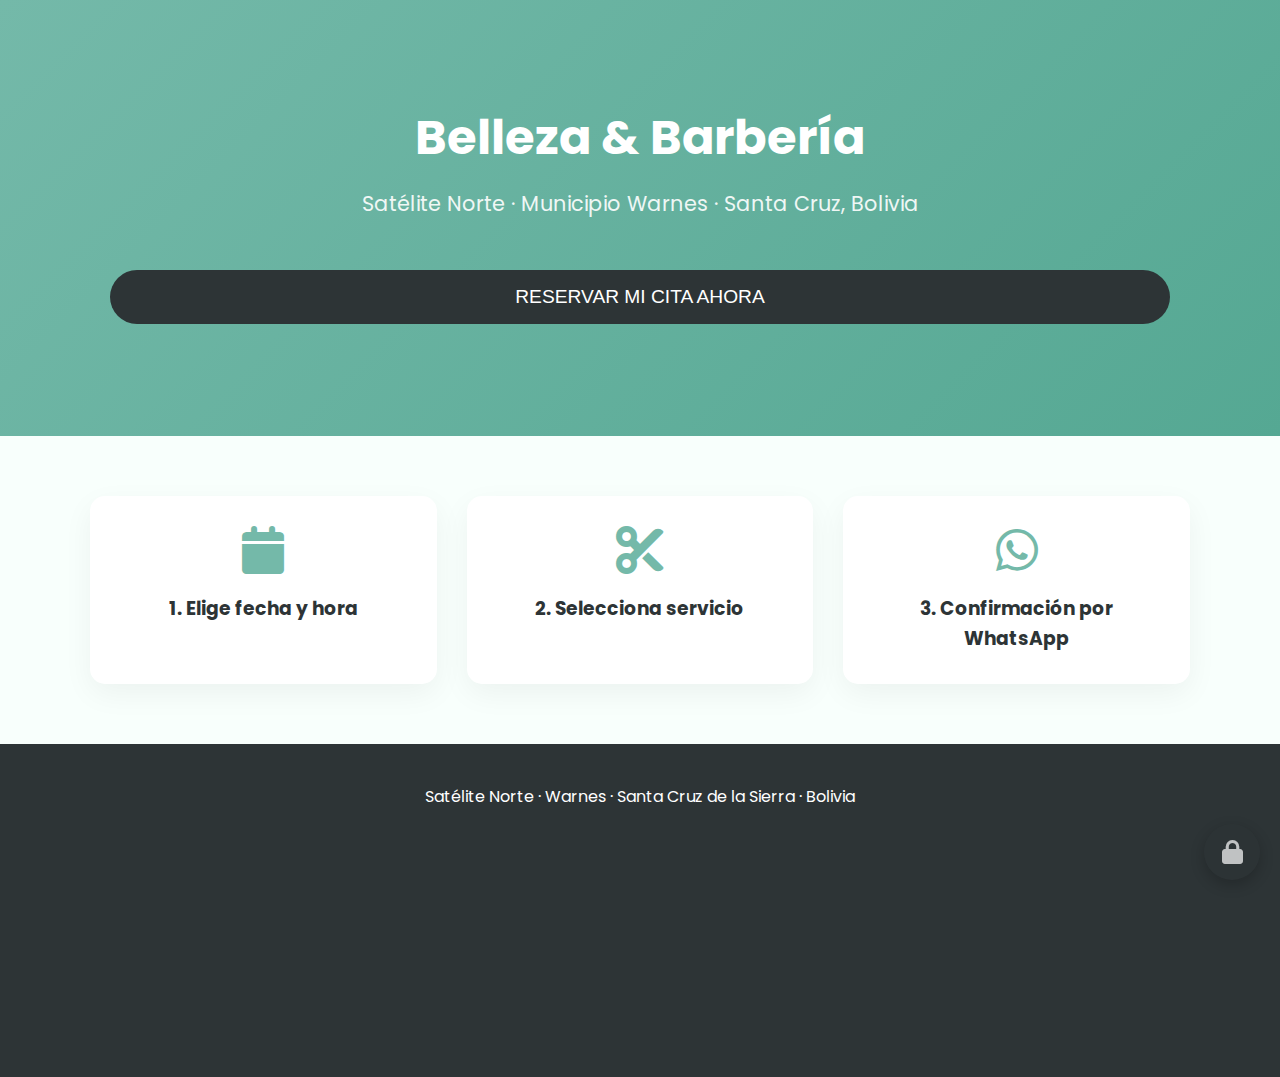
<file: index.html>
<!DOCTYPE html>
<html lang="es">
<head>
  <meta charset="UTF-8">
  <meta name="viewport" content="width=device-width, initial-scale=1.0">
  <title>Belleza & Barbería | Satélite Norte - Warnes</title>
  <link href="https://fonts.googleapis.com/css2?family=Poppins:wght@300;400;600&display=swap" rel="stylesheet">
  <link rel="stylesheet" href="https://cdnjs.cloudflare.com/ajax/libs/font-awesome/6.4.0/css/all.min.css">
  <link rel="stylesheet" href="css/style.css">
</head>
<body>
  <!-- Hero -->
  <header class="hero">
    <div class="container">
      <h1>Belleza & Barbería</h1>
      <p class="subtitle">Satélite Norte · Municipio Warnes · Santa Cruz, Bolivia</p>
      <button id="btn-reservar" class="btn-primary">RESERVAR MI CITA AHORA</button>
    </div>
  </header>

  <!-- Pasos -->
  <section class="pasos container">
    <div class="card"><i class="fas fa-calendar"></i><h3>1. Elige fecha y hora</h3></div>
    <div class="card"><i class="fas fa-scissors"></i><h3>2. Selecciona servicio</h3></div>
    <div class="card"><i class="fab fa-whatsapp"></i><h3>3. Confirmación por WhatsApp</h3></div>
  </section>

  <!-- Formulario reserva -->
  <section id="seccion-reserva" class="container reserva oculto">
    <div class="form-card">
      <h2>Reserva tu cita</h2>
      <div id="calendario"></div>
      <form id="form-reserva">
        <input type="text" placeholder="Nombre completo" required>
        <input type="tel" placeholder="Teléfono (ej: 73138524)" pattern="[0-9]{8}" required>
        <select id="servicio" required><option value="">Servicio</option></select>
        <select id="estilista" required><option value="">Estilista</option></select>
        <button type="submit" class="btn-primary">Solicitar reserva</button>
      </form>
      <p id="mensaje"></p>
    </div>
  </section>

  <!-- Footer -->
  <footer>
    <div class="container">
      <p>Satélite Norte · Warnes · Santa Cruz de la Sierra · Bolivia</p>
      <iframe src="https://www.google.com/maps/embed?pb=!1m18!1m12!1m3!1d3799.5!2d-63.1667!3d-17.5167!2m3!1f0!2f0!3f0!3m2!1i1024!2i768!4f13.1!3m3!1m2!1s0x0%3A0x0!2zMTfCsDMwJzQ2LjAiUyA2M8KwMTAnMDAuMCJX!5e0!3m2!1ses!2sbo!4v1700000000000" width="100%" height="200" style="border:0;" allowfullscreen="" loading="lazy"></iframe>
    </div>
  </footer>

  <!-- Botón admin discreto -->
  <div id="btn-admin" class="admin-fab" title="Panel administrador">
    <i class="fas fa-lock"></i>
  </div>

  <script type="module" src="js/public/calendario.js"></script>
  <script type="module" src="js/public/formulario.js"></script>
</body>
</html>
</file>
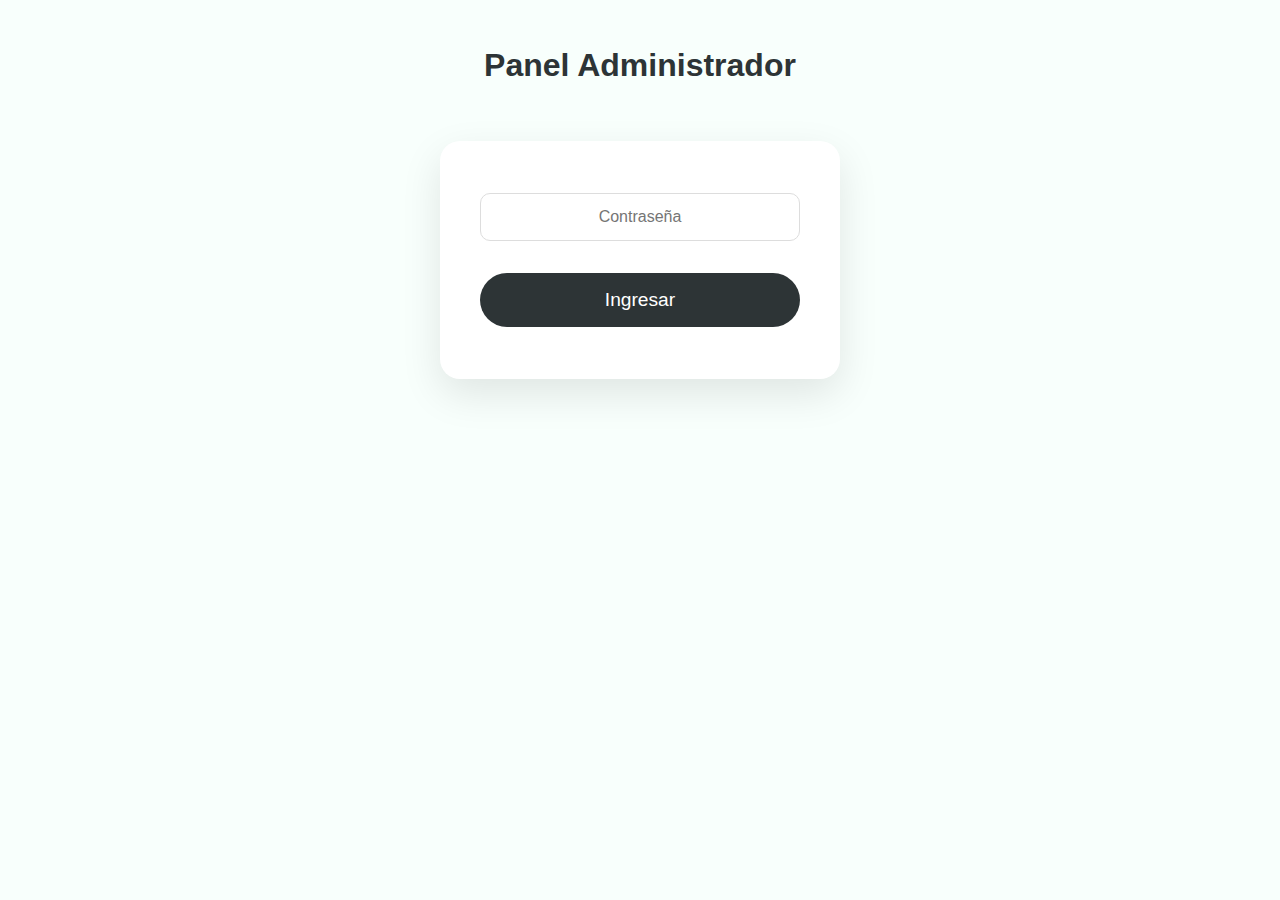
<file: admin.html>
<!DOCTYPE html>
<html lang="es">
<head>
  <meta charset="UTF-8">
  <meta name="viewport" content="width=device-width, initial-scale=1.0">
  <title>Panel Admin</title>
  <link rel="stylesheet" href="../css/style.css">
</head>
<body>
  <div class="container" style="padding:40px 20px;">
    <h1 style="text-align:center; color:#2d3436;">Panel Administrador</h1>
    
    <div id="login" class="form-card" style="max-width:400px; margin:50px auto;">
      <input type="password" id="pass" placeholder="Contraseña" style="text-align:center;">
      <button class="btn-primary" onclick="login()">Ingresar</button>
    </div>

    <div id="panel" class="oculto">
      <h2>Reservas pendientes</h2>
      <div id="lista-pendientes"></div>
    </div>
  </div>

  <script src="js/app.js"></script>
</body>
</html>
</file>
<file: css/style.css>
/* css/style.css */
* { margin:0; padding:0; box-sizing:border-box; }
body { font-family:'Poppins', sans-serif; background:#f8fffc; color:#2d3436; line-height:1.6; }

.container { max-width:1100px; margin:0 auto; padding:0 20px; }

.hero {
  background: linear-gradient(135deg, #74b9a9 0%, #55a893 100%);
  color:white; text-align:center; padding:100px 20px;
}
.hero h1 { font-size:3rem; margin-bottom:10px; }
.subtitle { font-size:1.3rem; opacity:0.9; margin-bottom:30px; }
.btn-primary {
  background:#2d3436; color:white; border:none; padding:16px 40px;
  font-size:1.2rem; border-radius:50px; cursor:pointer; transition:0.3s;
}
.btn-primary:hover { background:#1e1e1e; transform:scale(1.05); }

.pasos { padding:60px 0; display:grid; grid-template-columns:repeat(auto-fit, minmax(250px,1fr)); gap:30px; }
.card {
  background:white; padding:30px; border-radius:15px; text-align:center;
  box-shadow:0 10px 30px rgba(0,0,0,0.05); transition:0.3s;
}
.card:hover { transform:translateY(-10px); }
.card i { font-size:3rem; color:#74b9a9; margin-bottom:20px; }

.reserva { padding:60px 0; }
.form-card {
  background:white; max-width:600px; margin:0 auto; padding:40px;
  border-radius:20px; box-shadow:0 15px 40px rgba(0,0,0,0.1);
}
.form-card h2 { text-align:center; margin-bottom:30px; color:#2d3436; }
input, select, button {
  width:100%; padding:14px; margin:12px 0; border-radius:10px; border:1px solid #ddd;
  font-size:1rem;
}
button.btn-primary { margin-top:20px; }

#calendario {
  display:grid; grid-template-columns:repeat(7,1fr); gap:10px; margin:30px 0;
  text-align:center;
}
.dia { padding:15px; background:#eee; border-radius:10px; cursor:pointer; }
.dia.hoy { background:#74b9a9; color:white; }
.dia.seleccionado { background:#2d3436; color:white; }
.dia:disabled { background:#f0f0f0; color:#aaa; cursor:not-allowed; }

footer { background:#2d3436; color:white; padding:40px 0; text-align:center; }
footer iframe { margin-top:20px; border-radius:15px; }

.admin-fab {
  position:fixed; bottom:20px; right:20px; background:#2d3436; color:white;
  width:56px; height:56px; border-radius:50%; display:flex; align-items:center;
  justify-content:center; font-size:1.5rem; cursor:pointer; box-shadow:0 5px 15px rgba(0,0,0,0.3);
  opacity:0.7; transition:0.3s;
}
.admin-fab:hover { opacity:1; transform:scale(1.1); }

.oculto { display:none; }
.mensaje { margin-top:20px; font-weight:600; text-align:center; }

/* Responsivo */
@media (max-width:768px) {
  .hero h1 { font-size:2.2rem; }
  .hero { padding:80px 20px; }
}
</file>
